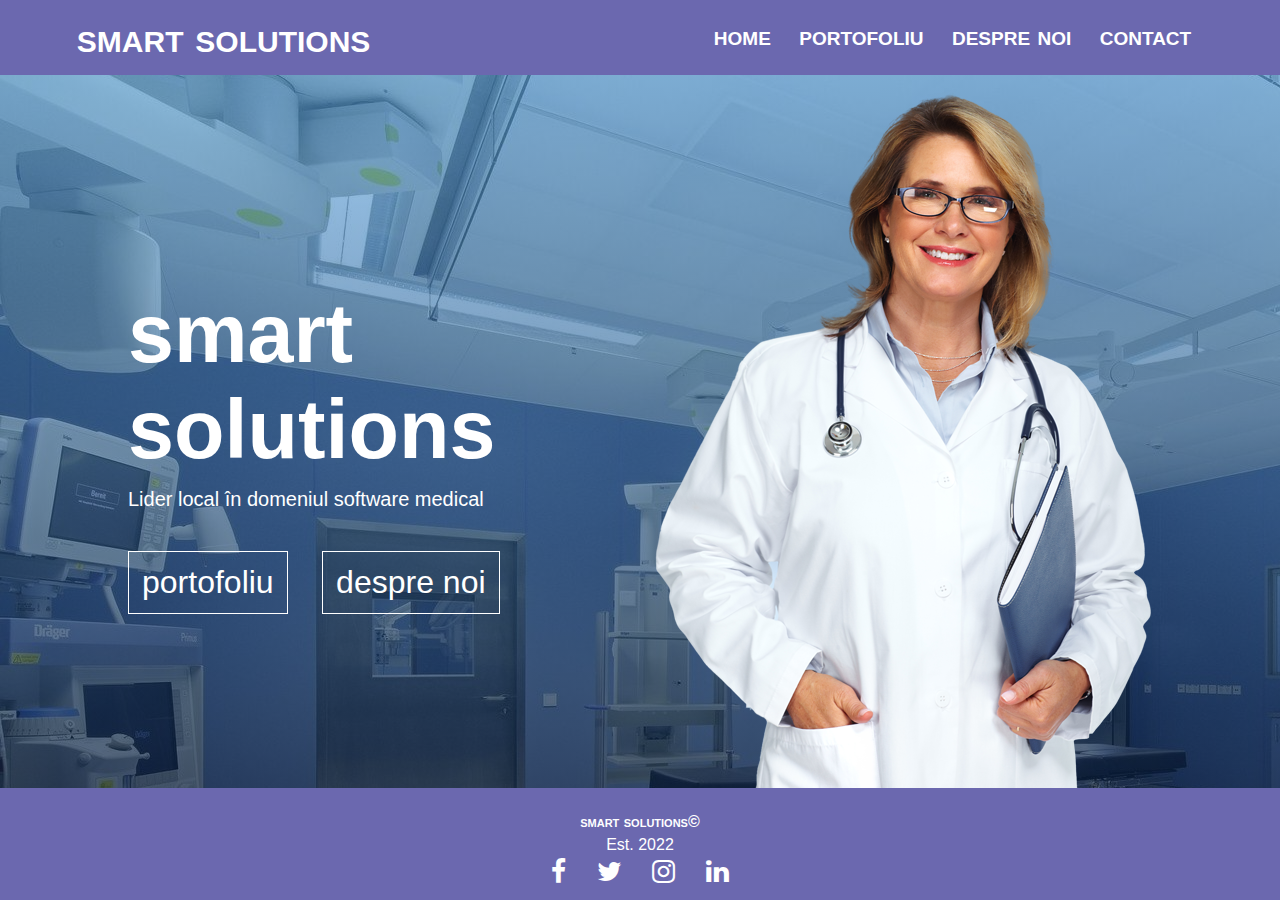
<file: index.html>
<html>

    <head>
        <meta charset="utf-8">
        <meta name="viewport" content="width=device-width, initial-scale=1.0">
        <title>smart solutions - landing page</title>
        <link href="myStyle.css" rel="stylesheet" type="text/css"> 
        <link rel="stylesheet" href="https://stackpath.bootstrapcdn.com/font-awesome/4.7.0/css/font-awesome.min.css">
    
    <body class="myBody">

        <nav class="myNav">
            <a href="index.html">smart solutions</a>
            <div class="nav-links">
                <ul>
                    <li><a href="index.html">home</a></li>
                    <li><a href="portofoliu.html">portofoliu</a></li>
                    <li><a href="despre.html">despre noi</a></li>
                    <li><a href="contact.html">contact</a></li>
                </ul>
            </div>
        </nav>

        <section class="main-header">
            <div class="text-box">
                <h1>smart solutions</h1>
                <p>Lider local în domeniul software medical</p>
                <a href="portofoliu.html" class="myButton">portofoliu</a>
                <a href="despre.html" class="myButton">despre noi</a>                
            </div>
            <img class="image" src="images/medic.png" alt="medic">           
        </section>  

        <section class="footer">
            <h4>smart solutions©</h4>
            <p>Est. 2022</p>
            <div class="icons">
                <i class="fa fa-facebook"></i>
                <i class="fa fa-twitter"></i>
                <i class="fa fa-instagram"></i>
                <i class="fa fa-linkedin"></i>
        </section>
    </body>
</html>
</file>
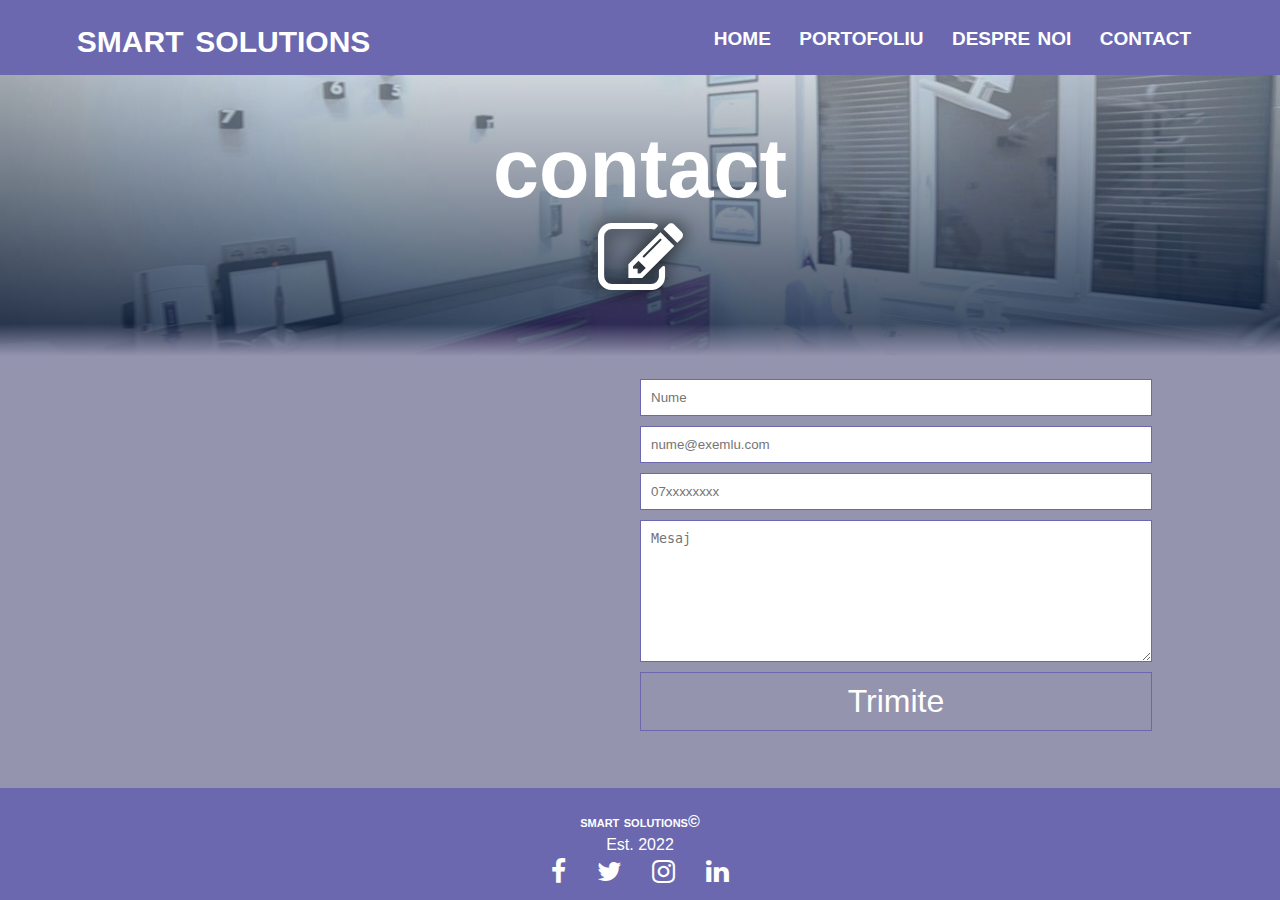
<file: contact.html>
<html>

    <head>
        <meta charset="utf-8">
        <meta name="viewport" content="width=device-width, initial-scale=1.0">
        <title>smart solutions - contact</title>
        <link href="myStyle.css" rel="stylesheet" type="text/css"> 
        <link rel="stylesheet" href="https://stackpath.bootstrapcdn.com/font-awesome/4.7.0/css/font-awesome.min.css">
    
    <body class="myBody">
        <nav class="myNav">
            <a href="index.html">smart solutions</a>
            <div class="nav-links">
                <ul>
                    <li><a href="index.html">home</a></li>
                    <li><a href="portofoliu.html">portofoliu</a></li>
                    <li><a href="despre.html">despre noi</a></li>
                    <li><a href="contact.html">contact</a></li>
                </ul>
            </div>
        </nav>

        <section class="contact-header">
            <h1>contact</h1>    
            <i class="fa fa-pencil-square-o" aria-hidden="true"></i>        
        </section> 

        <section class="contact-form">
            <script>
                function validateForm() {
                    var name = document.forms["myForm"]["name"].value;
                    var email = document.forms["myForm"]["email"].value;
                    var phone = document.forms["myForm"]["phone"].value;
                    var message = document.forms["myForm"]["message"].value;

                    var name_regex = /^[a-zA-Z]{2,} [a-zA-Z]{2,}$/;
                    var number_regex = /^[0-9]{10}$/;
                    var email_regex = /^[a-zA-Z0-9.!#$%&'*+/=?^_`{|}~-]+@[a-zA-Z0-9-]+(?:\.[a-zA-Z0-9-]+)*$/;

                    if(!name.match(name_regex)) {
                        alert("Please enter a valid name!");
                        return false;
                    }

                    if(!email.match(email_regex)) {
                        alert("Please enter a valid email!");
                        return false;
                    }

                    if(!phone.match(number_regex)) {
                        alert("Please enter a valid phone number!");
                        return false;
                    }
                }

            </script>
            <div class="row">
                <div class="contact-column">
                    <iframe width="400" height="400" id="gmap_canvas" src="https://maps.google.com/maps?q=Bloc%20A5,%20Aleea%20P%C4%83cii,%20Deva&t=&z=13&ie=UTF8&iwloc=&output=embed" frameborder="0" scrolling="no" marginheight="0" marginwidth="0"></iframe>
                </div>
                <div class="contact-column">
                    <form name="myForm" action="form-handler.php" method="post" onsubmit="return(validateForm());">
                        <input type="text" name="name" placeholder="Nume" required>
                        <input type="text" name="email" placeholder="nume@exemlu.com" required>
                        <input type="text" name="phone" placeholder="07xxxxxxxx" required>
                        <textarea rows="8" cols="50" name="message" placeholder="Mesaj" required></textarea>
                        <button type="submit" class="myButton">Trimite</button>
                    </form>
                </div>
            </div>
            
            
        </section>

        <section class="footer">
            <h4>smart solutions©</h4>
            <p>Est. 2022</p>
            <div class="icons">
                <i class="fa fa-facebook"></i>
                <i class="fa fa-twitter"></i>
                <i class="fa fa-instagram"></i>
                <i class="fa fa-linkedin"></i>
        </section>
    </body>
</html>
</file>
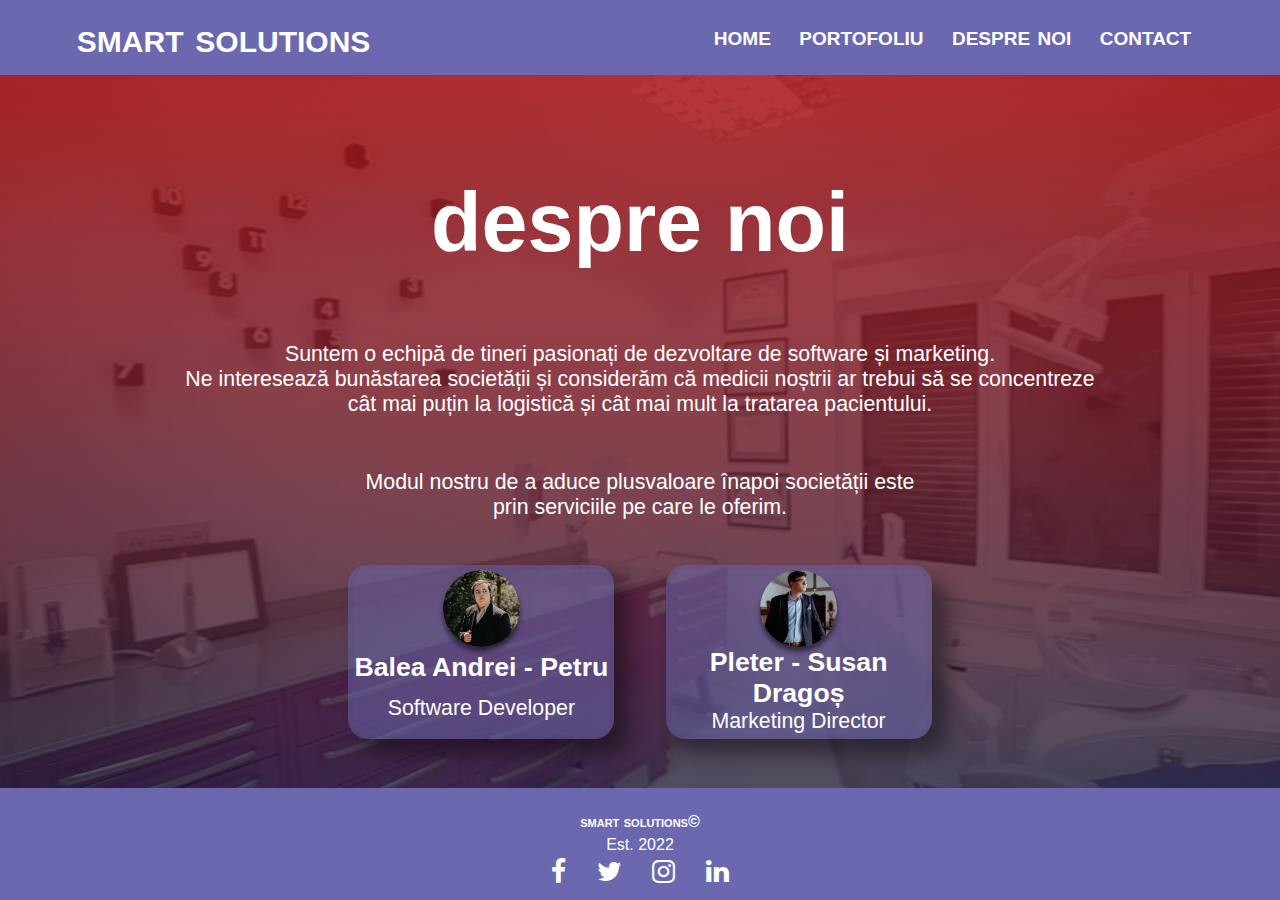
<file: despre.html>
<html>

    <head>
        <meta charset="utf-8">
        <meta name="viewport" content="width=device-width, initial-scale=1.0">
        <title>smart solutions - about</title>
        <link href="myStyle.css" rel="stylesheet" type="text/css"> 
        <link rel="stylesheet" href="https://stackpath.bootstrapcdn.com/font-awesome/4.7.0/css/font-awesome.min.css">
    
    <body class="myBody">

        <nav class="myNav">
            <a href="index.html">smart solutions</a>
            <div class="nav-links">
                <ul>
                    <li><a href="index.html">home</a></li>
                    <li><a href="portofoliu.html">portofoliu</a></li>
                    <li><a href="despre.html">despre noi</a></li>
                    <li><a href="contact.html">contact</a></li>
                </ul>
            </div>
        </nav>

        <section class="about-header">
            <h1>despre noi</h1>    
            <br>
            <p>Suntem o echipă de tineri pasionați de dezvoltare de software și marketing.<br>Ne interesează bunăstarea societății și considerăm că
            medicii noștrii ar trebui să se concentreze<br>cât mai puțin la logistică și cât mai mult la tratarea pacientului.</p>
            <p>Modul nostru de a aduce plusvaloare înapoi societății este<br>prin serviciile pe care le oferim.</p>  
            <br>  
            <div class="row">
                <script>
                    function goToUrl(url) {
                        window.open(url)
                    }
                </script>
                <div class="about-card" onclick='goToUrl("https://www.linkedin.com/in/andrei-balea-088b75211/")'>
                    <div class="about-col">
                        <img src="images/andrei.jpg" alt="andrei">
                    </div>
                    <div class="about-col">                        
                        <h1>Balea Andrei - Petru</h1>
                        <p>Software Developer</p>
                    </div>
                </div>
                <div class="about-card">
                    <div class="about-col">
                        <img src="images/dragos.jpg"  onclick='goToUrl("https://www.facebook.com/dragoshpleter")' alt="dragos">
                    </div>
                    <div class="about-col">
                        <h1>Pleter - Susan Dragoș</h1>
                        <p>Marketing Director</p>
                    </div>
                </div>
            </div>             
        </section>  

        <section class="footer">
            <h4>smart solutions©</h4>
            <p>Est. 2022</p>
            <div class="icons">
                <i class="fa fa-facebook"></i>
                <i class="fa fa-twitter"></i>
                <i class="fa fa-instagram"></i>
                <i class="fa fa-linkedin"></i>
        </section>
    </body>
</html>
</file>
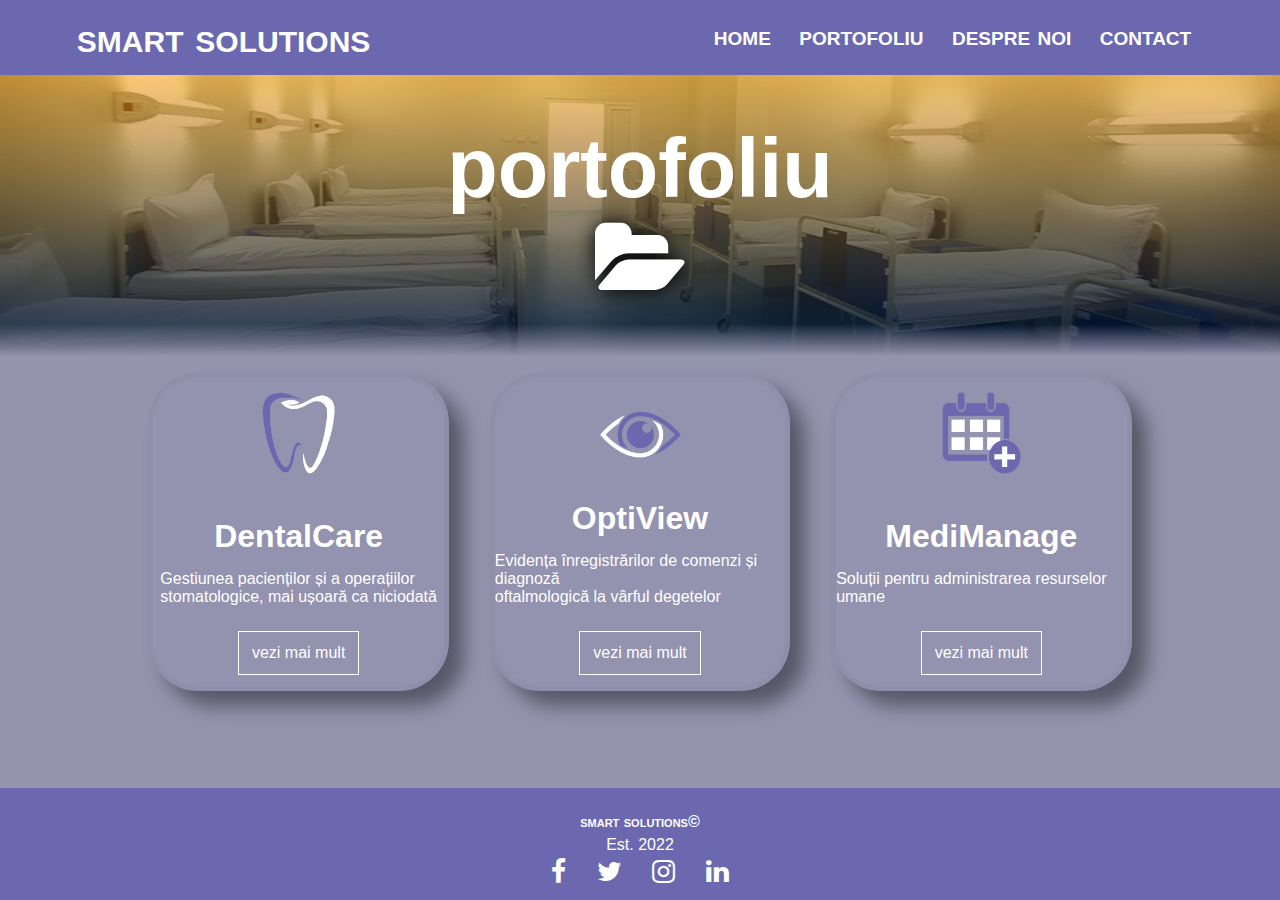
<file: portofoliu.html>
<html>

    <head>
        <meta charset="utf-8">
        <meta name="viewport" content="width=device-width, initial-scale=1.0">
        <title>smart solutions - portofolio</title>
        <link href="myStyle.css" rel="stylesheet" type="text/css"> 
        <link rel="stylesheet" href="https://stackpath.bootstrapcdn.com/font-awesome/4.7.0/css/font-awesome.min.css">
    </head>
    
    <body class="myBody">

        <nav class="myNav">
            <a href="index.html">smart solutions</a>
            <div class="nav-links">
                <ul>
                    <li><a href="index.html">home</a></li>
                    <li><a href="portofoliu.html">portofoliu</a></li>
                    <li><a href="despre.html">despre noi</a></li>
                    <li><a href="contact.html">contact</a></li>
                </ul>
            </div>
        </nav>

        <section class="portfolio-header">
            <h1>portofoliu</h1>
            <i class="fa fa-folder-open"></i>
        </section>
        
        <section class="portfolio">
            <div class="row">  
                <div class="portfolio-card" onclick="">
                    <div class="portfolio-col">
                        <img src="images/dentalcare.png" alt="dentalcare">
                    </div>
                    <div class="portfolio-col">                    
                        <h1>DentalCare</h1>
                        <p>Gestiunea pacienților și a operațiilor<br>stomatologice, mai ușoară ca niciodată</p>
                        <a href="#" class="myButton">vezi mai mult</a>
                    </div>
                </div>  
                <div class="portfolio-card">
                    <div class="portfolio-col">
                        <img src="images/optiview.png" alt="optiview">
                    </div> 
                    <div class="portfolio-col">
                        <h1>OptiView</h1>
                        <p>Evidența înregistrărilor de comenzi și diagnoză<br>oftalmologică la vârful degetelor</p>
                        <a href="#" class="myButton">vezi mai mult</a>
                    </div>
                </div>
                <div class="portfolio-card">   
                    <div class="portfolio-col">
                        <img src="images/medimanage.png" alt="medimanage">
                    </div>                 
                    <div class="portfolio-col">
                        <h1>MediManage</h1>
                        <p>Soluții pentru administrarea resurselor umane</p>
                        <a href="#" class="myButton">vezi mai mult</a>
                    </div>
                </div>  
                               
            </div>
        </section>
        
        <section class="footer">
            <h4>smart solutions©</h4>
            <p>Est. 2022</p>
            <div class="icons">
                <i class="fa fa-facebook"></i>
                <i class="fa fa-twitter"></i>
                <i class="fa fa-instagram"></i>
                <i class="fa fa-linkedin"></i>
        </section>
    </body>
</html>
</file>
<file: myStyle.css>
* {
    margin: 0;
    padding: 0;
}

body.myBody {
    background-color: #9594af;
    font-family: 'Noto Sans', sans-serif;
    color: rgb(0, 0, 0);
}

.myNav {
    max-height: 7%;
    display: flex;
    padding: 1% 6%;
    justify-content: space-between;
    align-items: center;
    position: fixed;
    left:0;
    right:0;
    background-color: #6b68af;
}

.nav-links {
    flex: 1;
    text-align: right;
}

.myNav a {
    color: rgb(255, 255, 255);
    font-size: 32pt;
    font-weight: bolder;
    font-variant: small-caps;
    text-decoration: none;
}

.nav-links ul li {
    list-style: none;
    display: inline-block;
    padding: 8px 12px;
    position:relative;
}

.nav-links ul li a {
    color: #fff;
    text-decoration: none;
    font-size: 20pt;
}

.nav-links ul li::after {
    content: '';
    width: 0%;
    height: 2px;
    background: #ffffff;
    display: block;
    margin:auto;
    transition:0.25s;
}

.nav-links ul li:hover::after {
    width: 100%;
}

.title {
    font-size: 20pt;
    font-weight: bolder;
    font-variant: small-caps;
    color: #fff;
    margin-left:50px;
}

.main-header {
    height: 100%;
    box-sizing: border-box;
    width: 100%;
    background-image: linear-gradient(
        rgba(101, 186, 255, 0.589),
        rgba(0, 16, 46, 0.733)
    ), url(./images/clinic1.jpg);
    display: flex;
    flex-direction: row;
    justify-content: center;
    align-items: center;
}

.portfolio-header {
    height: 40%;
    width: 100%;
    background-image: linear-gradient(
        rgba(255, 162, 22, 0.575) 20%,
        rgba(0, 16, 46, 0.733) 90%,
        rgb(149, 148, 175) 99%
    ), url(./images/clinic2.jpg);
    background-position: center;
    background-size: cover;
    text-align: center;
    color:white;
    display: flex;
    flex-direction: column;
    justify-content: center;
    align-items: center;
}

.portfolio-header h1 {
    font-size: 62pt;
    margin-top: 5%;
}

.portfolio-header i {
    font-size: 64pt;
    text-shadow: #000 0px 0px 20px;
    transition: 1s;
}

.portfolio-header i:hover {
    transform: rotate(360deg);
}

.portfolio-card {
    display: flex;
    flex:1;
    flex-direction: column;
    align-items: center;
    width: 100%;
    border: rgba(0, 0, 0, 0.021) 5px solid;
    box-shadow: rgba(0, 0, 0, 0.418) 15px 15px 20px;
    background-color: #6b68af0a;
    border-radius: 50px;
    margin: 0 2%;
}

.portfolio {
    width: 80%;
    min-height: 30vh;
    margin: auto;
    align-self: center;
    padding-bottom: 5%;
    padding: 1%;
    color: #fff;
}

.portfolio-col {
    flex: 1;
    display: flex;
    align-items: center;
    flex-direction: column;
    margin: 4% 0;
}

.portfolio-col img{
    width: 30%;
    transition: 0.25s;
    cursor:pointer;
    
}

.portfolio-col img:hover{
    transform: translateY(-10pt);
}

.portfolio-col h1 {
    padding-top: 0;
}

.portfolio-col p {
    padding: 15px 0 25px;
    margin:auto;
}

.portfolio .myButton {
    font-size: 16px;
    margin:auto;
}

.about-header {
    height: 100%;
    width: 100%;
    background-image: linear-gradient(
        rgba(184, 8, 8, 0.822),
        rgba(0, 16, 46, 0.733)
    ), url(./images/clinic3.jpg);
    background-position: bottom;
    background-size: cover;
    text-align: center;
    color:white;
    display: flex;
    flex-direction: column;
    justify-content: center;
    align-items: center;
}

.about-header myContent {    
    display: flex;
    flex-direction: column;
    justify-content: center;
    align-items: center;
}

.about-header h1 {
    padding:20pt 0;
    font-size: 62pt;
}

.about-header p {
    font-size: 16pt;
    padding: 20pt 0;
}

.about-card {
    display: flex;
    flex:1;
    flex-direction: column;
    align-items: center;
    width: 100%;
    border: rgba(0, 0, 0, 0.021) 5px solid;
    box-shadow: rgba(0, 0, 0, 0.418) 15px 15px 20px;
    background-color: #6b68af86;
    border-radius: 20px;
    margin: 0 2%;
    max-width: 20%;
    transition: 0.25s;
}

.about-card:hover {
    transform: translateY(-10pt);
    background-color: #6b68afcb;
    cursor:pointer;
}

.about-col {
    flex: 1;
    display: flex;
    align-items: center;
    flex-direction: column;
}

.about-col h1 {
    padding: 0;
    font-size: 20pt;
}

.about-col p {
    padding: 0;
    margin: auto;
}

.about-col img {
    width: 30%;
    border-radius: 50%;
    box-shadow: rgba(0, 0, 0, 0.507) 0px 5px 5px;
}



.contact-header {
    height: 40%;
    width: 100%;
    background-image: linear-gradient(
        rgba(255, 255, 255, 0.349) 0%,
        rgba(0, 16, 46, 0.733) 90%,
        rgb(149, 148, 175) 99%
    ), url(./images/clinic3.jpg);
    background-position: center;
    background-size: cover;
    text-align: center;
    color:white;
    display: flex;
    flex-direction: column;
    justify-content: center;
    align-items: center;
}

.contact-header h1 {
    font-size: 62pt;
    margin-top: 5%;
}

.contact-header i {
    font-size: 64pt;
    text-shadow: #000 0px 0px 20px;
    transition: 2s;
}

.contact-header i:hover {
    transform: rotate(360deg);
}

.contact-column {
    display: flex;
    flex-direction: column;
    justify-content: center;
    align-items: center;
    flex: 1;
}

.contact-column input, .contact-column textarea, .contact-column .myButton {
    width: 80%;
    padding: 10px;
    margin-bottom: 10px;
    outline: none;
    border: 1px solid #6b68af;
}

.contact-column iframe {
    border-radius: 25px;
}

.location {
    width: 80%;
    margin: auto;
    padding: 80px 0;
}

.text-box {
    width: 90%;
    color: #fff;
    text-align: left;
    top: 50%;
    left: 50%;
    margin-left: 10%;
}

.text-box h1 {
    font-size: 62pt;
}

.text-box p {
    margin: 10px 0 40px;
    font-size: 20px;
    color: white;
}


.image {
    max-width: 50%;
    max-height: 100%;
    margin-right: 10%;
    
}

.myButton {
    display: inline-block;
    text-decoration: none;
    color: #fff;
    border: 1px solid #fff;
    padding: 12px 13px;
    font-size:32px;
    background:transparent;
    position:relative;
    cursor:pointer;
    transition:0.25s;
    margin-right:30px;
}

.myButton:hover {
    background:#fff;
    color:#6b68af;
}

.footer {
    width: 100%;
    max-height: 8%;
    text-align: center;
    padding: 20px 0;
    background-color: #6b68af;
    color: #fff;
    position:fixed;
    left:0;
    bottom: 0;
}

.footer h4 {
    font-variant: small-caps;
    margin: 5px 0;
    font-weight: 600;
}

.footer p {
    margin: 5px 0;
}

.icons .fa {
    color: #fff;
    margin: 0 13px;
    cursor: pointer;
    font-size: 20pt;
}

.row {
    display: flex;
    justify-content: center;
    margin-bottom: 1%;
}
</file>
